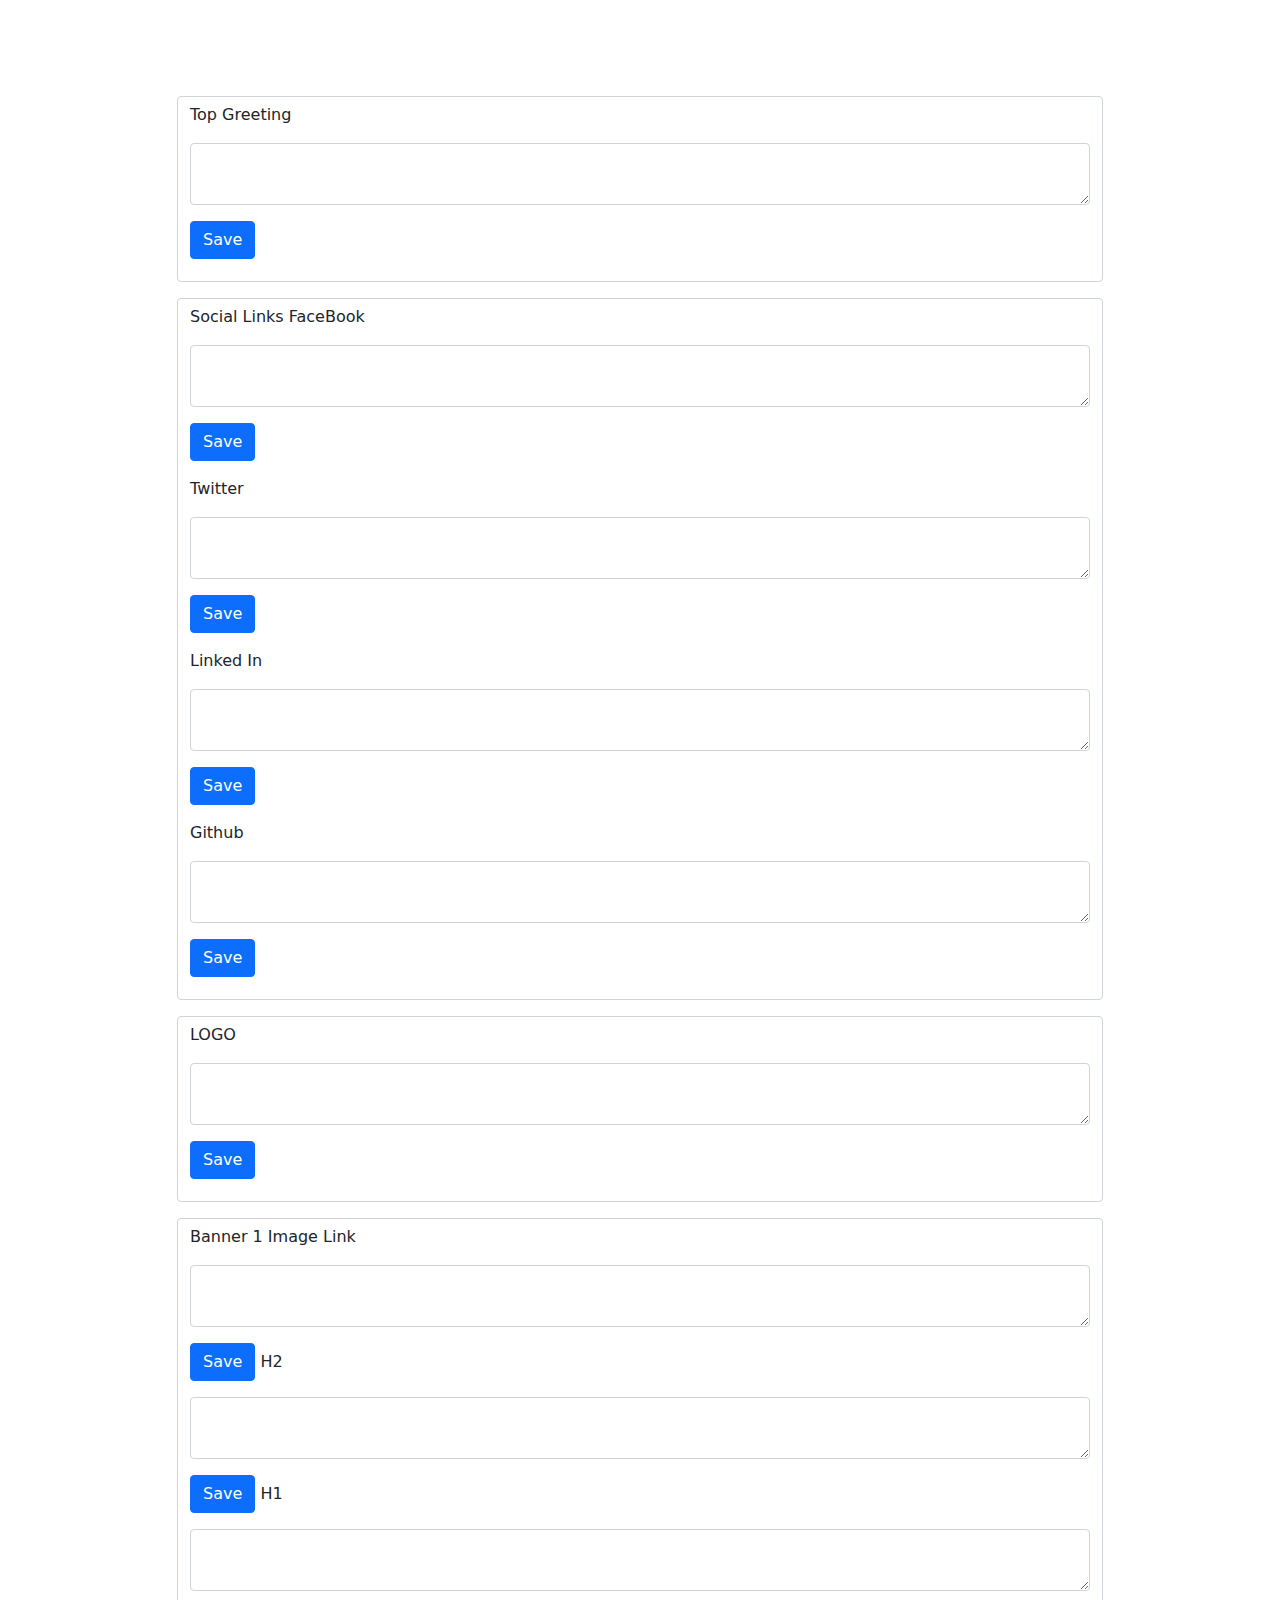
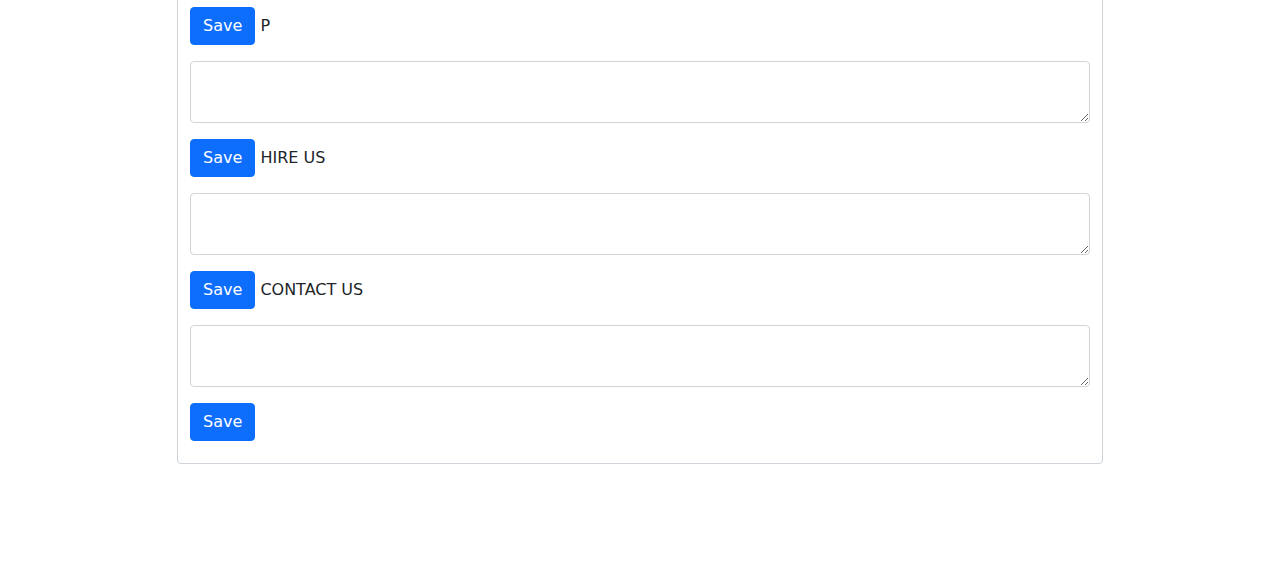
<file: form.html>
<!DOCTYPE html>
<html lang="en">

<head>
    <meta charset="UTF-8">
    <meta name="viewport" content="width=device-width, initial-scale=1.0">
    <title>Beatles</title>
    <!-- CSS -->
    <link rel="stylesheet" href="style/bootstrap.css">
    <link rel="stylesheet" href="style/setup.css">
    <link rel="stylesheet" href="style/style.css">
    <link rel="stylesheet" href="style/responsive.css">
</head>

<body>

    <section>
        <div class="container">
            <div class="row justify-content-lg-center">
                <div class="col-lg-10">
                    <form action="" class="py-5 my-5">
                        <div id="control_form">
                            <div class="form-control mb-3">
                                <label for="" class="mb-3">Top Greeting</label>
                                <textarea type="text" id="siteData-top_gretting-content" class="form-control"></textarea>
                                <button type="button" class="btn btn-primary animate__backInLeft save_btn my-3 siteData_content_save_top_greeting">Save</button>
                            </div>
                        </div>
                        <div id="control_form">
                            <div class="form-control mb-3">
                                <label for="" class="mb-3">Social Links</label>

                                <label for="" class="mb-3">FaceBook</label>
                                <textarea id="siteData_header_social_links_facebook" type="text" class="form-control"></textarea>
                                <button type="button" class="btn btn-primary animate__backInLeft save_btn my-3 siteData_content_save_fb">Save</button>
                                <br>

                                <label for="" class="mb-3">Twitter</label>
                                <textarea type="text" id="siteData_content_save_twitter" class="form-control"></textarea>
                                <button type="button" class="btn btn-primary animate__backInLeft save_btn my-3 siteData_content_save_twitter">Save</button>
                                <br>

                                <label for="" class="mb-3">Linked In</label>
                                <textarea type="text" id="siteData_content_save_linkedin" class="form-control"></textarea>
                                <button type="button" class="btn btn-primary animate__backInLeft save_btn my-3 siteData_content_save_linkedin">Save</button>
                                <br>

                                <label for="" class="mb-3">Github</label>
                                <textarea type="text" id="siteData_content_save_github" class="form-control"></textarea>
                                <button type="button" class="btn btn-primary animate__backInLeft save_btn my-3 siteData_content_save_github">Save</button>
                                
                            </div>
                        </div>

                        <div id="control_form">
                            <div class="form-control mb-3">
                                <label for="" class="mb-3">LOGO</label>
                                <textarea type="text" id="siteData_content_save_header_logo" class="form-control"></textarea>
                                <button type="button" class="btn btn-primary animate__backInLeft save_btn my-3 siteData_content_save_header_logo">Save</button>
                            </div>
                        </div>

                        <div id="control_form">
                            <div class="form-control mb-3">
                                <label for="" class="mb-3">Banner 1</label>

                                <label for="">Image Link</label>
                                <textarea type="text" id="siteData_content_save_banner1_image" class="form-control"></textarea>
                                <button type="button" class="btn btn-primary animate__backInLeft save_btn my-3 siteData_content_save_banner1_image">Save</button>
                            
                                <label for="">H2</label>
                                <textarea type="text" id="siteData_content_save_banner1_h2" class="form-control"></textarea>
                                <button type="button" class="btn btn-primary animate__backInLeft save_btn my-3 siteData_content_save_banner1_h2">Save</button>
                            
                                <label for="">H1</label>
                                <textarea type="text" id="siteData_content_save_banner1_h1" class="form-control"></textarea>
                                <button type="button" class="btn btn-primary animate__backInLeft save_btn my-3 siteData_content_save_banner1_h1">Save</button>
                            
                                <label for="">P</label>
                                <textarea type="text" id="siteData_content_save_banner1_p" class="form-control"></textarea>
                                <button type="button" class="btn btn-primary animate__backInLeft save_btn my-3 siteData_content_save_banner1_p">Save</button>
                            
                                <label for="">HIRE US</label>
                                <textarea type="text" id="siteData_content_save_banner1_hire_us" class="form-control"></textarea>
                                <button type="button" class="btn btn-primary animate__backInLeft save_btn my-3 siteData_content_save_banner1_hire_us">Save</button>
                            
                                <label for="">CONTACT US</label>
                                <textarea type="text" id="siteData_content_save_banner1_contact_us" class="form-control"></textarea>
                                <button type="button" class="btn btn-primary animate__backInLeft save_btn my-3 siteData_content_save_banner1_contact_us">Save</button>
                            
                            </div>
                        </div>
                    </form>
                </div>
            </div>
        </div>
    </section>


    <script src="https://code.jquery.com/jquery-3.5.1.min.js"></script>
    <script src="js/bootstrap.js"></script>

    <script src="js/siteData.js"></script>
    <script src="js/setTable.js"></script>
</body>

</html>
</file>
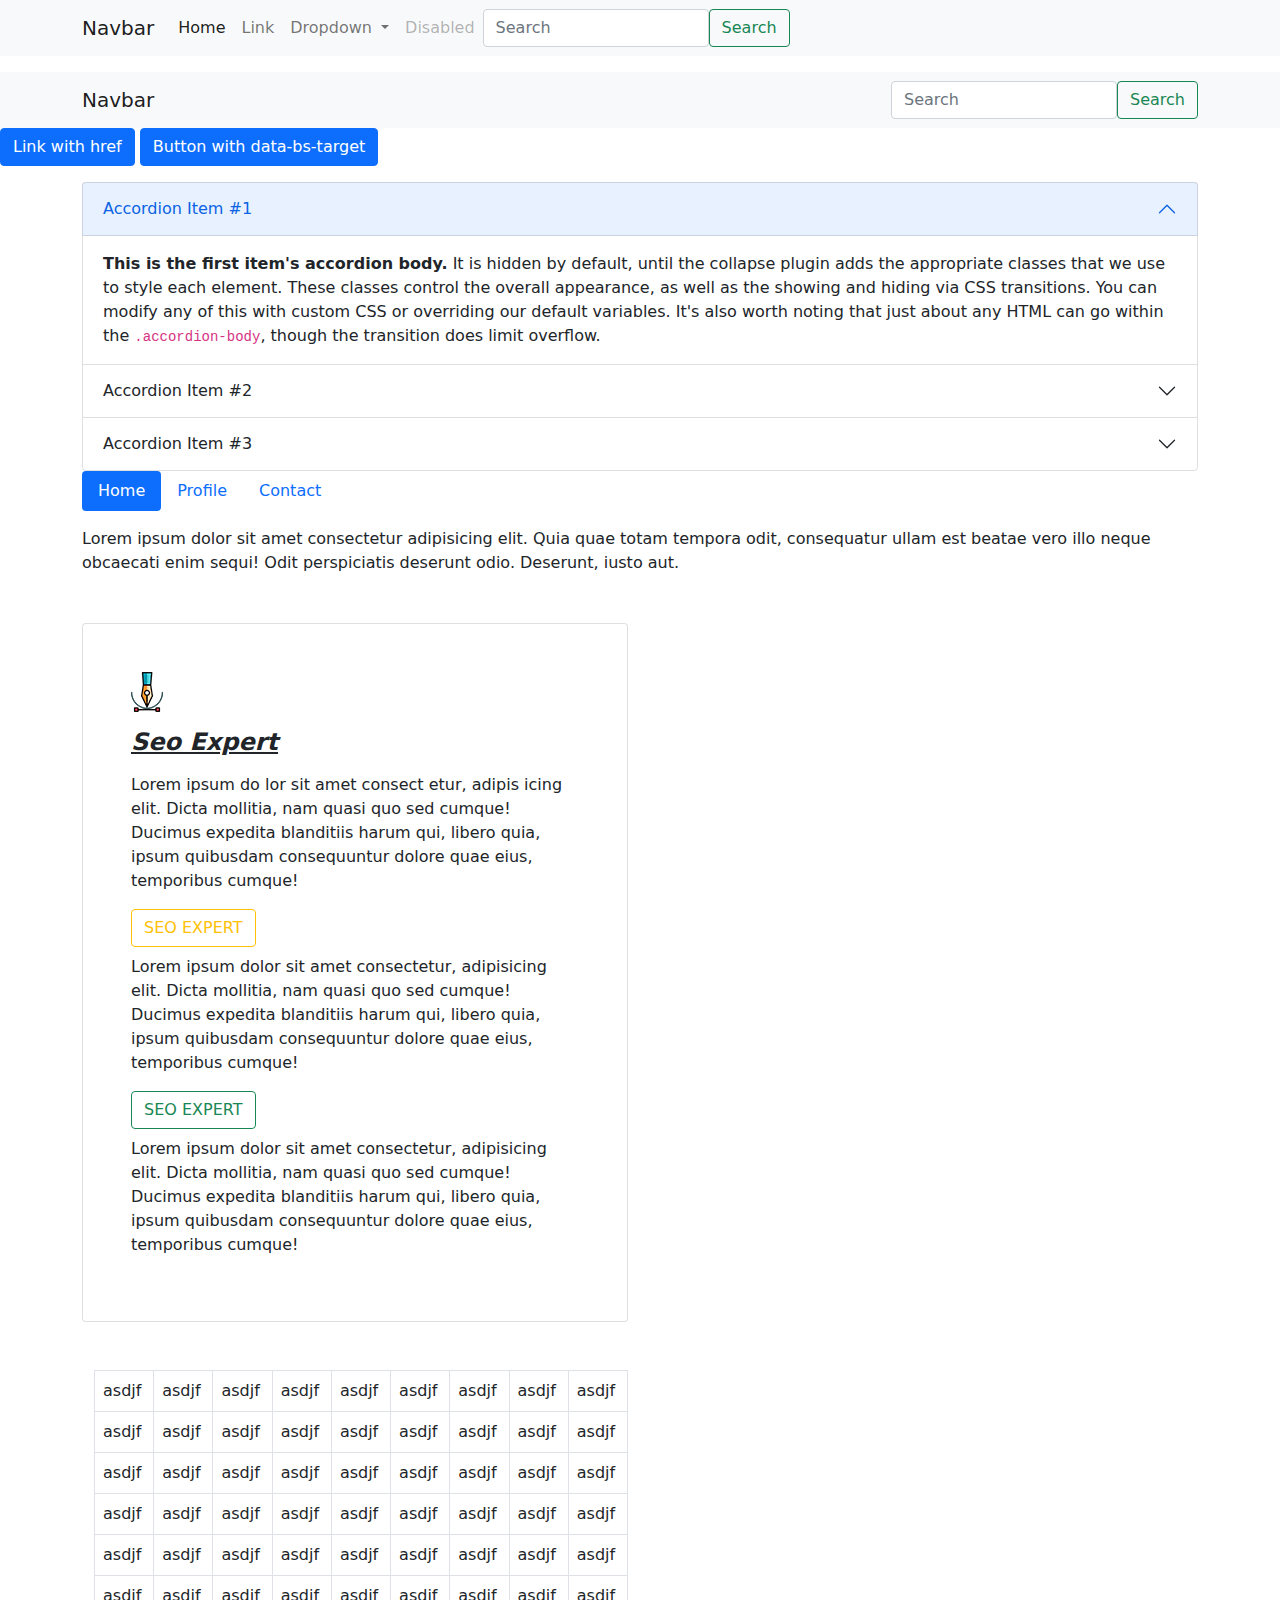
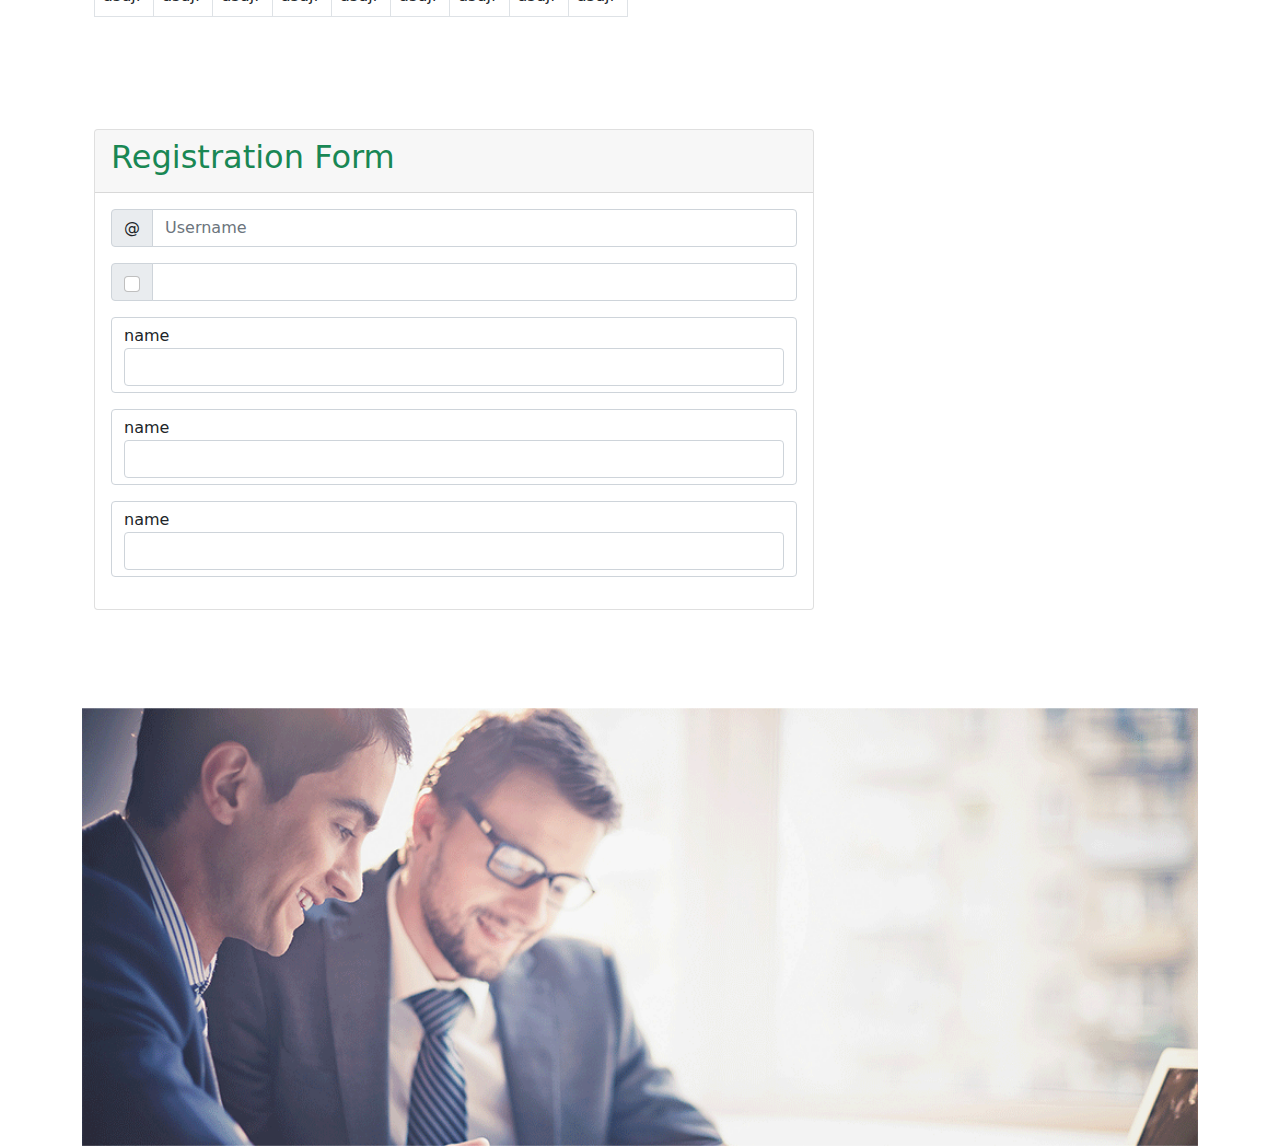
<file: less.html>
<!DOCTYPE html>
<html lang="en">

<head>
    <meta charset="UTF-8">
    <meta name="viewport" content="width=device-width, initial-scale=1.0">
    <title>less</title>
    <link rel="stylesheet" href="style/bootstrap.css">
    <!-- <link rel="stylesheet" href="style/less_style.css"/> -->

    <!-- <link rel="stylesheet" href="style/test2.css"> -->
    <!-- <link rel="stylesheet" href="less/test.css">
    <link rel="stylesheet" href="less/banner.css"> -->
</head>

<body>

    <nav class="navbar navbar-expand-lg navbar-light bg-light">
        <div class="container">
            <a class="navbar-brand" href="#">Navbar</a>
            <button class="navbar-toggler" type="button" data-bs-toggle="collapse"
                data-bs-target="#navbarSupportedContent" aria-controls="navbarSupportedContent" aria-expanded="false"
                aria-label="Toggle navigation">
                <span class="navbar-toggler-icon"></span>
            </button>
            <div class="collapse navbar-collapse" id="navbarSupportedContent">
                <ul class="navbar-nav me-auto mb-2 mb-lg-0">
                    <li class="nav-item">
                        <a class="nav-link active" aria-current="page" href="#">Home</a>
                    </li>
                    <li class="nav-item">
                        <a class="nav-link" href="#">Link</a>
                    </li>
                    <li class="nav-item dropdown">
                        <a class="nav-link dropdown-toggle" href="#" id="navbarDropdown" role="button"
                            data-bs-toggle="dropdown" aria-expanded="false">
                            Dropdown
                        </a>
                        <ul class="dropdown-menu" aria-labelledby="navbarDropdown">
                            <li><a class="dropdown-item" href="#">Action</a></li>
                            <li><a class="dropdown-item" href="#">Another action</a></li>
                            <li>
                                <hr class="dropdown-divider">
                            </li>
                            <li><a class="dropdown-item" href="#">Something else here</a></li>
                        </ul>
                    </li>
                    <li class="nav-item">
                        <a class="nav-link disabled" href="#" tabindex="-1" aria-disabled="true">Disabled</a>
                    </li>
                </ul>
                <form class="d-flex">
                    <input class="form-control me-2" type="search" placeholder="Search" aria-label="Search">
                    <button class="btn btn-outline-success" type="submit">Search</button>
                </form>
            </div>
        </div>
    </nav>

    <nav class="navbar navbar-light bg-light mt-3">
        <div class="container">
            <a class="navbar-brand">Navbar</a>
            <form class="d-flex">
                <input class="form-control me-2" type="search" placeholder="Search" aria-label="Search">
                <button class="btn btn-outline-success" type="submit">Search</button>
            </form>
        </div>
    </nav>

    <p>
        <a class="btn btn-primary" data-bs-toggle="collapse" href="#collapseExample" role="button" aria-expanded="false"
            aria-controls="collapseExample">
            Link with href
        </a>
        <button class="btn btn-primary" type="button" data-bs-toggle="collapse" data-bs-target="#collapseExample"
            aria-expanded="false" aria-controls="collapseExample">
            Button with data-bs-target
        </button>
    </p>
    <div class="collapse" id="collapseExample">
        <div class="card card-body">
            Anim pariatur cliche reprehenderit, enim eiusmod high life accusamus terry richardson ad squid. Nihil anim
            keffiyeh helvetica, craft beer labore wes anderson cred nesciunt sapiente ea proident.
        </div>
    </div>

    <section>
        <div class="container">
            <div class="accordion" id="accordionExample">
                <div class="accordion-item">
                    <h2 class="accordion-header" id="headingOne">
                        <button class="accordion-button" type="button" data-bs-toggle="collapse"
                            data-bs-target="#collapseOne" aria-expanded="true" aria-controls="collapseOne">
                            Accordion Item #1
                        </button>
                    </h2>
                    <div id="collapseOne" class="accordion-collapse collapse show" aria-labelledby="headingOne"
                        data-bs-parent="#accordionExample">
                        <div class="accordion-body">
                            <strong>This is the first item's accordion body.</strong> It is hidden by default, until the
                            collapse plugin adds the appropriate classes that we use to style each element. These
                            classes control the overall appearance, as well as the showing and hiding via CSS
                            transitions. You can modify any of this with custom CSS or overriding our default variables.
                            It's also worth noting that just about any HTML can go within the
                            <code>.accordion-body</code>, though the transition does limit overflow.
                        </div>
                    </div>
                </div>
                <div class="accordion-item">
                    <h2 class="accordion-header" id="headingTwo">
                        <button class="accordion-button collapsed" type="button" data-bs-toggle="collapse"
                            data-bs-target="#collapseTwo" aria-expanded="false" aria-controls="collapseTwo">
                            Accordion Item #2
                        </button>
                    </h2>
                    <div id="collapseTwo" class="accordion-collapse collapse" aria-labelledby="headingTwo"
                        data-bs-parent="#accordionExample">
                        <div class="accordion-body">
                            <strong>This is the second item's accordion body.</strong> It is hidden by default, until
                            the collapse plugin adds the appropriate classes that we use to style each element. These
                            classes control the overall appearance, as well as the showing and hiding via CSS
                            transitions. You can modify any of this with custom CSS or overriding our default variables.
                            It's also worth noting that just about any HTML can go within the
                            <code>.accordion-body</code>, though the transition does limit overflow.
                        </div>
                    </div>
                </div>
                <div class="accordion-item">
                    <h2 class="accordion-header" id="headingThree">
                        <button class="accordion-button collapsed" type="button" data-bs-toggle="collapse"
                            data-bs-target="#collapseThree" aria-expanded="false" aria-controls="collapseThree">
                            Accordion Item #3
                        </button>
                    </h2>
                    <div id="collapseThree" class="accordion-collapse collapse" aria-labelledby="headingThree"
                        data-bs-parent="#accordionExample">
                        <div class="accordion-body">
                            <strong>This is the third item's accordion body.</strong> It is hidden by default, until the
                            collapse plugin adds the appropriate classes that we use to style each element. These
                            classes control the overall appearance, as well as the showing and hiding via CSS
                            transitions. You can modify any of this with custom CSS or overriding our default variables.
                            It's also worth noting that just about any HTML can go within the
                            <code>.accordion-body</code>, though the transition does limit overflow.
                        </div>
                    </div>
                </div>
            </div>
        </div>
    </section>

    <section>
        <div class="container">
            <ul class="nav nav-pills mb-3" id="pills-tab" role="tablist">
                <li class="nav-item" role="presentation">
                    <a class="nav-link active" id="pills-home-tab" data-bs-toggle="pill" href="#pills-home" role="tab"
                        aria-controls="pills-home" aria-selected="true">Home</a>
                </li>
                <li class="nav-item" role="presentation">
                    <a class="nav-link" id="pills-profile-tab" data-bs-toggle="pill" href="#pills-profile" role="tab"
                        aria-controls="pills-profile" aria-selected="false">Profile</a>
                </li>
                <li class="nav-item" role="presentation">
                    <a class="nav-link" id="pills-contact-tab" data-bs-toggle="pill" href="#pills-contact" role="tab"
                        aria-controls="pills-contact" aria-selected="false">Contact</a>
                </li>
            </ul>
            <div class="tab-content" id="pills-tabContent">
                <div class="tab-pane fade show active" id="pills-home" role="tabpanel" aria-labelledby="pills-home-tab">
                    
                    Lorem ipsum dolor sit amet consectetur adipisicing elit. Quia quae totam tempora odit, consequatur ullam est beatae vero illo neque obcaecati enim sequi! Odit perspiciatis deserunt odio. Deserunt, iusto aut.
                </div>
                <div class="tab-pane fade" id="pills-profile" role="tabpanel" aria-labelledby="pills-profile-tab">
                    <div class="card-body py-5 px-5">
                        <div class="service_body">
                            <div class="icon_body">
                                <div class="icon">
                                    <img src="images/graphics.png" alt="">
                                </div>
                            </div>
                            <div class="sevice_details">
                                <h4 class="text-capitalize text-decoration-underline fst-italic fw-bold my-3">seo
                                    expert</h4>
                                <p class="text-justify w-100">
                                    Lorem ipsum do lor sit amet consect etur, adipis icing elit. Dicta mollitia, nam
                                    quasi quo sed
                                    cumque!
                                    Ducimus expedita blanditiis harum qui, libero quia, ipsum quibusdam consequuntur
                                    dolore quae
                                    eius,
                                    temporibus cumque!
                                </p>

                                <h3 class="btn btn-outline-warning">SEO EXPERT</h3>
                                <p>
                                    Lorem ipsum dolor sit amet consectetur, adipisicing elit. Dicta mollitia, nam
                                    quasi quo sed
                                    cumque!
                                    Ducimus expedita blanditiis harum qui, libero quia, ipsum quibusdam consequuntur
                                    dolore quae
                                    eius,
                                    temporibus cumque!
                                </p>

                                <h2 class="btn btn-outline-success">SEO EXPERT</h2>
                                <p>
                                    Lorem ipsum dolor sit amet consectetur, adipisicing elit. Dicta mollitia, nam
                                    quasi quo sed
                                    cumque!
                                    Ducimus expedita blanditiis harum qui, libero quia, ipsum quibusdam consequuntur
                                    dolore quae
                                    eius,
                                    temporibus cumque!
                                </p>
                            </div>
                        </div>
                    </div>
                </div>
                <div class="tab-pane fade" id="pills-contact" role="tabpanel" aria-labelledby="pills-contact-tab">...
                </div>
            </div>
        </div>
    </section>

    <section>
        <div class="container">
            <div class="row">
                <div class="col-6">
                    <div class="card my-5">
                        <div class="card-body py-5 px-5">
                            <div class="service_body">
                                <div class="icon_body">
                                    <div class="icon">
                                        <img src="images/graphics.png" alt="">
                                    </div>
                                </div>
                                <div class="sevice_details">
                                    <h4 class="text-capitalize text-decoration-underline fst-italic fw-bold my-3">seo
                                        expert</h4>
                                    <p class="text-justify w-100">
                                        Lorem ipsum do lor sit amet consect etur, adipis icing elit. Dicta mollitia, nam
                                        quasi quo sed
                                        cumque!
                                        Ducimus expedita blanditiis harum qui, libero quia, ipsum quibusdam consequuntur
                                        dolore quae
                                        eius,
                                        temporibus cumque!
                                    </p>

                                    <h3 class="btn btn-outline-warning">SEO EXPERT</h3>
                                    <p>
                                        Lorem ipsum dolor sit amet consectetur, adipisicing elit. Dicta mollitia, nam
                                        quasi quo sed
                                        cumque!
                                        Ducimus expedita blanditiis harum qui, libero quia, ipsum quibusdam consequuntur
                                        dolore quae
                                        eius,
                                        temporibus cumque!
                                    </p>

                                    <h2 class="btn btn-outline-success">SEO EXPERT</h2>
                                    <p>
                                        Lorem ipsum dolor sit amet consectetur, adipisicing elit. Dicta mollitia, nam
                                        quasi quo sed
                                        cumque!
                                        Ducimus expedita blanditiis harum qui, libero quia, ipsum quibusdam consequuntur
                                        dolore quae
                                        eius,
                                        temporibus cumque!
                                    </p>
                                </div>
                            </div>
                        </div>
                    </div>
                </div>
            </div>

            <section>
                <div class="container">
                    <div class="row">
                        <div class="col-6">
                            <div class="table-responsive">
                                <table class="table table-responsive table-bordered ">
                                    <tr>
                                        <td>asdjf</td>
                                        <td>asdjf</td>
                                        <td>asdjf</td>
                                        <td>asdjf</td>
                                        <td>asdjf</td>
                                        <td>asdjf</td>
                                        <td>asdjf</td>
                                        <td>asdjf</td>
                                        <td>asdjf</td>
                                    </tr>
                                    <tr>
                                        <td>asdjf</td>
                                        <td>asdjf</td>
                                        <td>asdjf</td>
                                        <td>asdjf</td>
                                        <td>asdjf</td>
                                        <td>asdjf</td>
                                        <td>asdjf</td>
                                        <td>asdjf</td>
                                        <td>asdjf</td>
                                    </tr>
                                    <tr>
                                        <td>asdjf</td>
                                        <td>asdjf</td>
                                        <td>asdjf</td>
                                        <td>asdjf</td>
                                        <td>asdjf</td>
                                        <td>asdjf</td>
                                        <td>asdjf</td>
                                        <td>asdjf</td>
                                        <td>asdjf</td>
                                    </tr>
                                    <tr>
                                        <td>asdjf</td>
                                        <td>asdjf</td>
                                        <td>asdjf</td>
                                        <td>asdjf</td>
                                        <td>asdjf</td>
                                        <td>asdjf</td>
                                        <td>asdjf</td>
                                        <td>asdjf</td>
                                        <td>asdjf</td>
                                    </tr>
                                    <tr>
                                        <td>asdjf</td>
                                        <td>asdjf</td>
                                        <td>asdjf</td>
                                        <td>asdjf</td>
                                        <td>asdjf</td>
                                        <td>asdjf</td>
                                        <td>asdjf</td>
                                        <td>asdjf</td>
                                        <td>asdjf</td>
                                    </tr>
                                    <tr>
                                        <td>asdjf</td>
                                        <td>asdjf</td>
                                        <td>asdjf</td>
                                        <td>asdjf</td>
                                        <td>asdjf</td>
                                        <td>asdjf</td>
                                        <td>asdjf</td>
                                        <td>asdjf</td>
                                        <td>asdjf</td>
                                    </tr>
                                </table>
                            </div>
                        </div>
                    </div>
                </div>
            </section>

            <section class="my-5 py-5">
                <div class="container">
                    <div class="row">
                        <div class="col-8">
                            <div class="card">
                                <div class="card-header">
                                    <h2 class="text-capitalize text-success">registration form</h2>
                                </div>
                                <div class="card-body">
                                    <form action="">
                                        <div class="input-group mb-3">
                                            <span class="input-group-text" id="basic-addon1">@</span>
                                            <input type="text" class="form-control" placeholder="Username"
                                                aria-label="Username" aria-describedby="basic-addon1">
                                        </div>

                                        <div class="input-group mb-3">
                                            <div class="input-group-text">
                                                <input class="form-check-input" type="checkbox" value=""
                                                    aria-label="Checkbox for following text input">
                                            </div>
                                            <input type="text" class="form-control"
                                                aria-label="Text input with checkbox">
                                        </div>

                                        <div class="form-control mb-3">
                                            <label for="">name</label>
                                            <input type="text" class="form-control">
                                        </div>

                                        <div class="form-control mb-3">
                                            <label for="">name</label>
                                            <input type="text" class="form-control">
                                        </div>
                                        <div class="form-control mb-3">
                                            <label for="">name</label>
                                            <input type="text" class="form-control">
                                        </div>

                                    </form>
                                </div>
                            </div>

                        </div>
                    </div>
                </div>
            </section>


            <section class="banner">
                <img class="w-100" src="images/banner.jpg" alt="">
            </section>
        </div>
    </section>


    <script src="https://cdn.jsdelivr.net/npm/@popperjs/core@2.5.4/dist/umd/popper.min.js"
        integrity="sha384-q2kxQ16AaE6UbzuKqyBE9/u/KzioAlnx2maXQHiDX9d4/zp8Ok3f+M7DPm+Ib6IU" crossorigin="anonymous">
    </script>
    <script src="https://cdn.jsdelivr.net/npm/bootstrap@5.0.0-beta1/dist/js/bootstrap.min.js"
        integrity="sha384-pQQkAEnwaBkjpqZ8RU1fF1AKtTcHJwFl3pblpTlHXybJjHpMYo79HY3hIi4NKxyj" crossorigin="anonymous">
    </script>
</body>

</html>
</file>
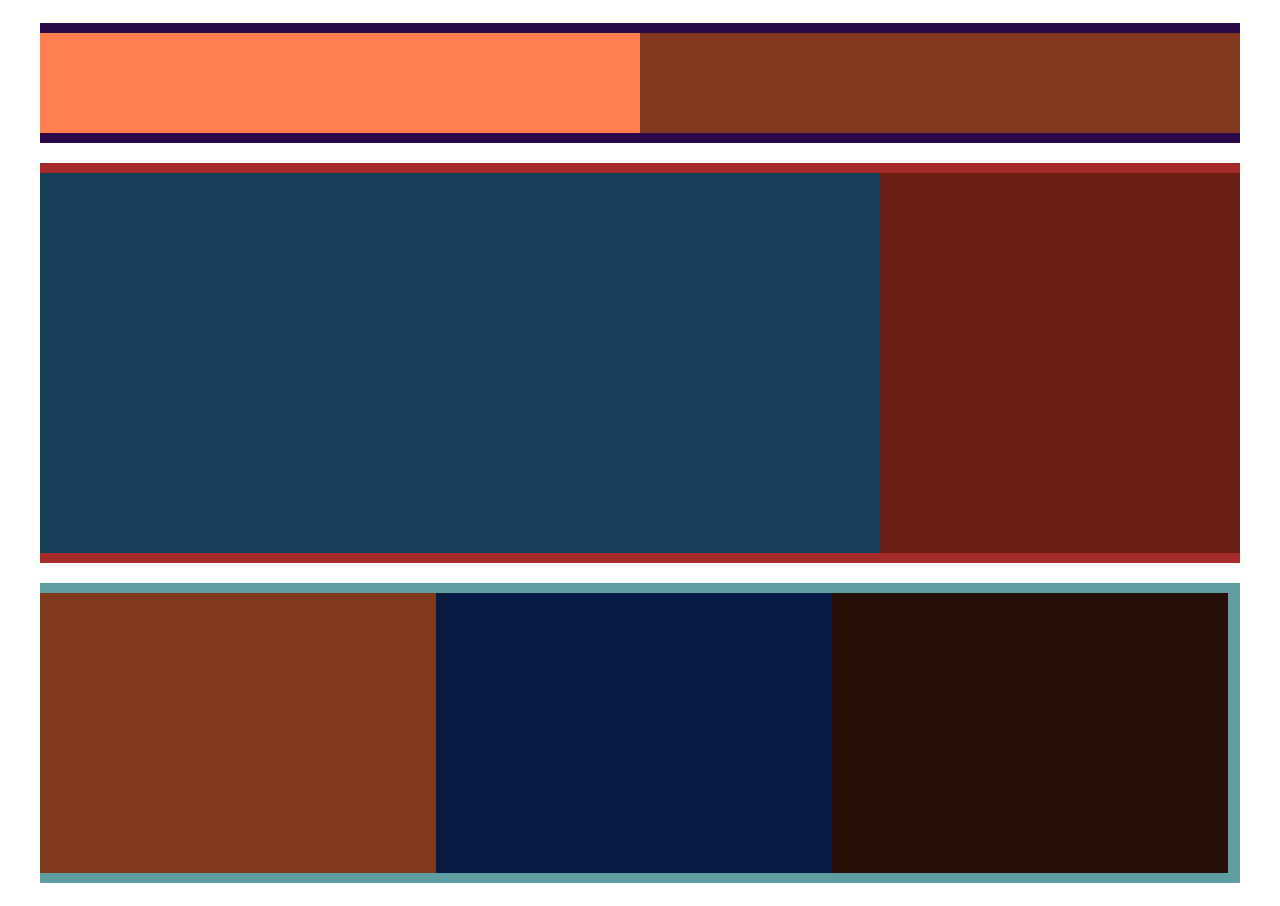
<file: responsive-check.html>
<!DOCTYPE html>
<html lang="en">
<head>
    <meta charset="UTF-8">
    <meta name="viewport" content="width=device-width, initial-scale=1.0">
    <title>responsive</title>
    <link rel="stylesheet" href="style/responsive-check.css">
</head>
<body>
    <div class="main">
        <div class="top">
            <div class="left"></div>
            <div class="right"></div>
        </div>
        <div class="middle">
            <div class="left"></div>
            <div class="right"></div>
        </div>
        <div class="bottom">
            <div class="left"></div>
            <div class="mid"></div>
            <div class="right"></div>
        </div>
    </div>
</body>
</html>
</file>
<file: style/setup.css>
*,
::before,
::after {
  margin: 0;
  padding: 0;
  outline: 0;
  box-sizing: border-box;
}


@font-face {
  font-family: 'oswald';
  src: url('../fonts/Oswald/Oswald-VariableFont_wght.ttf');
}

@font-face {
  font-family: 'open-sans';
  src: url('../fonts/Open_Sans/OpenSans-Regular.ttf');
}

p {
  font-family: 'open-sans';
}

a {
  font-family: 'oswald';
  font-weight: 500;
}

h1,
h2,
h3,
h4,
h5,
h6 {
  padding: 0;
  margin: 0;
  font-family: 'oswald';
  font-weight: 700;
}

article,
aside,
figure,
section,
div,
main,
nav,
footer,
header {
  display: block;
}

ul,
ol {
  margin: 0;
  padding: 0;
}

li {
  list-style-type: none;
}


a {
  text-decoration: none;
  display: inline-block;
  transition: all linear .3s;
  -webkit-transition: all linear .3s;
  -moz-transition: all linear .3s;
  -ms-transition: all linear .3s;
  -o-transition: all linear .3s;
}

a:hover {
  text-decoration: none;
}

.hamburger{
  display: none;
}

body{
  overflow-x: hidden;
}

.owl-carousel .owl-item img{
  width: unset!important;
}

#banner .slick-dots{
  bottom: 4px;
}
#banner .slick-next{
  right: 20px;
}
#banner .slick-prev{
  left: 20px;
  z-index: 99;
}

#banner .slick-dots li button:before{
  background-color: red;
}
</file>
<file: style/style.css>
/* header part start */

.header {
  background-color: #0872b9;
}

.header .header-left-content {
  padding: 10px 0px;
}

.header .header-left-content p {
  color: white;
}

.header .header-right-content {
  padding: 10px 0px;
}

.header .header-right-content ul {
  display: flex;
  justify-content: flex-end;
}

/* .header .header-right-content ul li{} */
.header .header-right-content ul li a {
  font-size: 14px;
  color: white;
  margin-left: 20px;

}

.header .header-right-content ul li a:hover {
  color: #335533;
}

/* .header .header-right-content ul li a i{} */

/* header part end */

/* nav part start */

/* .nav{} */
.nav .logo {
  padding: 20px 0px;
}

.nav .logo img {
  height: 40px;
}

.nav .nav-links {
  padding: 20px 0px;
}

.nav .nav-links ul {
  display: flex;
  justify-content: flex-end;
}

/* .nav .nav-links ul li{} */
.nav .nav-links ul li a {
  padding: 10px 8px;
  text-transform: uppercase;
  color: #353535;
}

.nav .nav-links ul li a:hover {
  color: #0872b9;
}

/* nav part end */

/* banner part start */
#banner {
  background-image: url('../images/banner.jpg');
  background-size: cover;
  background-repeat: no-repeat;
}

#banner .overlay {
  background-color: rgba(0, 0, 0, .4);
}

#banner .banner-content {
  text-align: right;
  padding: 90px 0px;
}

#banner .banner-content h2 {
  font-size: 30px;
  line-height: 30px;
  color: white;
  font-weight: 400;
  text-transform: uppercase;
  margin-bottom: 15px;
}

#banner .banner-content h1 {
  color: white;
  font-weight: 700;
  font-size: 40px;
  line-height: 40px;
  text-transform: uppercase;
  margin-bottom: 30px;
}

#banner .banner-content p {
  font-size: 13px;
  color: white;
  margin-bottom: 30px;
}

#banner .banner-content ul {
  display: flex;
  justify-content: flex-end;
}

/* #banner .banner-content ul li{} */
#banner .banner-content ul li a {
  padding: 10px 15px;
  border: 1px solid white;
  color: white;
  margin-left: 25px;
}

#banner .banner-content ul li a:hover {
  background-color: #0872b9;
}

/* banner part end */

/* common heading */
.common-heading {
  text-align: center;
}

.common-heading h2 {
  text-transform: uppercase;
  font-size: 24px;
  line-height: 24px;
  color: #353535;
  position: relative;
  display: inline-block;
  /* border: 1px solid gray; */
}

.common-heading h2::before {
  position: absolute;
  content: '';
  height: 4px;
  width: 60%;
  /* background-color: blue; */
  background-image: url('../images/under-line.png');
  background-size: contain;
  bottom: -5px;
  left: 0;
}


/* about us start */
.about_us {
  padding: 60px 0px;
}

.about_us .about_image {
  margin-top: 40px;
}

.about_us .about_image img {
  width: 100%;
}

.about_us .about_me {
  margin-top: 85px;
}

.about_us .about_me p {
  font-size: 14px;
  line-height: 24px;
  text-align: left;
  margin-bottom: 30px;
}

/* about us end */

/* service part start */
.service {
  padding: 60px 0px;
}

.service .service_body {
  background: #f1f1f1;
  text-align: center;
  position: relative;
  padding-top: 40px;
  padding-left: 20px;
  padding-right: 20px;
  padding-bottom: 20px;
  margin-top: 65px;
  transition: all linear .3s;
  -webkit-transition: all linear .3s;
  -moz-transition: all linear .3s;
  -ms-transition: all linear .3s;
  -o-transition: all linear .3s;
}

.service .service_body:hover {
  box-shadow: 0px 0px 10px rgba(0, 0, 0, .4);
}

.service .service_body:hover .service_icon {
  box-shadow: 0px 0px 10px rgba(0, 0, 0, .4);
  background-color: #5bc5f4;
}

.service .service_body .service_icon {
  height: 75px;
  width: 75px;
  background-color: white;
  border-radius: 50%;
  -webkit-border-radius: 50%;
  -moz-border-radius: 50%;
  -ms-border-radius: 50%;
  -o-border-radius: 50%;
  line-height: 75px;
  position: absolute;
  top: -33px;
  left: 50%;
  transform: translateX(-50%);
  -webkit-transform: translateX(-50%);
  -moz-transform: translateX(-50%);
  -ms-transform: translateX(-50%);
  -o-transform: translateX(-50%);
  transition: all linear .3s;
  -webkit-transition: all linear .3s;
  -moz-transition: all linear .3s;
  -ms-transition: all linear .3s;
  -o-transition: all linear .3s;

  display: flex;
  align-items: center;
  justify-content: center;
}

.service .service_body .service_icon::before {
  height: 65px;
  width: 65px;
  position: absolute;
  content: '';
  border: 2px solid #f1f1f1;
  border-radius: 50%;
  -webkit-border-radius: 50%;
  -moz-border-radius: 50%;
  -ms-border-radius: 50%;
  -o-border-radius: 50%;
  left: 50%;
  top: 50%;
  transform: translate(-50%, -50%);
  -webkit-transform: translate(-50%, -50%);
  -moz-transform: translate(-50%, -50%);
  -ms-transform: translate(-50%, -50%);
  -o-transform: translate(-50%, -50%);
}

.service .service_body .service_icon img {
  height: 40px;
}

.service .service_body h3 {
  text-transform: uppercase;
  font-size: 16px;
  line-height: 16px;
  color: #353535;
  padding-top: 15px;
  padding-bottom: 10px;
}

.service .service_body p {
  font-size: 13px;
  line-height: 24px;
}

/* service part end */

/* gallery part start  */
.gallery {
  padding: 60px 0px;
}

.gallery .gallery_body {
  margin-bottom: 20px;
  position: relative;
  margin-top: 30px;
  overflow: hidden;
}

.gallery .gallery_body:hover .overlay {
  /* transform: scale(1);
  -webkit-transform: scale(1);
  -moz-transform: scale(1);
  -ms-transform: scale(1);
  -o-transform: scale(1); */
  top: 0;
  opacity: 1;
  visibility: visible;
}

.gallery .gallery_body .overlay {
  position: absolute;
  height: 100%;
  width: 100%;
  background-color: rgba(0, 0, 0, .6);
  top: 100%;
  left: 0;
  opacity: 0;
  visibility: hidden;
  /* transform: scale(0); */
  /* -webkit-transform: scale(0);
  -moz-transform: scale(0);
  -ms-transform: scale(0);
  -o-transform: scale(0); */
  transition: all linear .3s;
  -webkit-transition: all linear .3s;
  -moz-transition: all linear .3s;
  -ms-transition: all linear .3s;
  -o-transition: all linear .3s;
}

.gallery .gallery_body .overlay a {
  display: inline-block;
  height: 40px;
  width: 40px;
  background-color: #5bc5f4;
  border-radius: 50%;
  -webkit-border-radius: 50%;
  -moz-border-radius: 50%;
  -ms-border-radius: 50%;
  -o-border-radius: 50%;
  text-align: center;
  line-height: 40px;
  position: absolute;
  top: 50%;
  left: 50%;
  transform: translate(-50%, -50%);
  -webkit-transform: translate(-50%, -50%);
  -moz-transform: translate(-50%, -50%);
  -ms-transform: translate(-50%, -50%);
  -o-transform: translate(-50%, -50%);
}

.gallery .gallery_body .overlay a i {
  color: white;
  font-size: 20px;
}

.gallery .gallery_body img {
  width: 100%;
}

/* gallery part end  */

/* team part start */
.team {
  padding: 60px 0px;
}

.team .team_body {
  text-align: center;
  margin-top: 30px;
}

.team .team_body .image {
  position: relative;
  overflow: hidden;
  transition: all linear .3s;
  -webkit-transition: all linear .3s;
  -moz-transition: all linear .3s;
  -ms-transition: all linear .3s;
  -o-transition: all linear .3s;
}

.team .team_body:hover .image {
  box-shadow: 1px 1px 10px rgba(0, 0, 0, .4);
}

.team .team_body .image:hover ul {
  right: 0;
}

.team .team_body .image ul {
  position: absolute;
  right: -30%;
  top: 0;
  width: 30%;
  background-color: rgba(0, 0, 0, .6);
  height: 98%;
  display: flex;
  flex-flow: column;
  justify-content: space-evenly;
  transition: all linear .3s;
  -webkit-transition: all linear .3s;
  -moz-transition: all linear .3s;
  -ms-transition: all linear .3s;
  -o-transition: all linear .3s;
}

/* .team .team_body .image ul li {} */

.team .team_body .image ul li a {
  display: inline-block;
  color: white;
  height: 40px;
  width: 40px;
  border: 1px solid white;
  border-radius: 50%;
  -webkit-border-radius: 50%;
  -moz-border-radius: 50%;
  -ms-border-radius: 50%;
  -o-border-radius: 50%;
  line-height: 40px;
}

.team .team_body .image ul li a:hover {
  color: #5bc5f4;
}

/* .team .team_body .image ul li a i{} */
.team .team_body .image img {
  width: 100%;
}

.team .team_body h3 {
  font-size: 16px;
  line-height: 16px;
  margin-top: 10px;
  transition: all linear .3s;
  -webkit-transition: all linear .3s;
  -moz-transition: all linear .3s;
  -ms-transition: all linear .3s;
  -o-transition: all linear .3s;
}

.team .team_body:hover h3 {
  color: #5bc5f4;
}

.team .team_body h4 {
  font-size: 14px;
  line-height: 14px;
  font-weight: 400;
  margin-top: 10px;
}

/* team part end */

.testimonial {
  padding: 60px 0px;
}

.testimonial .testimonial_outer {
  margin-top: 30px;
}

.testimonial .testimonial_outer .image {
  text-align: center;
}

.testimonial .testimonial_outer .image img {
  /* border: 1px solid red; */
  border-radius: 50%;
  -webkit-border-radius: 50%;
  -moz-border-radius: 50%;
  -ms-border-radius: 50%;
  -o-border-radius: 50%;
  background-color: #f5f5f5;
}

.testimonial .testimonial_outer .testimonial_body {
  text-align: center;
  background-color: #f5f5f5;
  padding: 20px;
  position: relative;
  margin-top: 40px;
}

.testimonial .testimonial_outer .testimonial_body::before {
  position: absolute;
  content: '';
  left: 50%;
  top: -5px;
  height: 40px;
  width: 40px;
  background-color: #f5f5f5;
  transform: rotate(45deg) translateX(-50%);
  -webkit-transform: rotate(45deg) translateX(-50%);
  -moz-transform: rotate(45deg) translateX(-50%);
  -ms-transform: rotate(45deg) translateX(-50%);
  -o-transform: rotate(45deg) translateX(-50%);
}

.testimonial .testimonial_outer .testimonial_body h3 {
  font-size: 16px;
  font-weight: 600;
  line-height: 16px;
  margin-bottom: 10px;
  position: relative;
  z-index: 99;
}

.testimonial .testimonial_outer .testimonial_body ul {
  display: flex;
  justify-content: center;
  margin-bottom: 10px;
}

/* .testimonial .testimonial_outer .testimonial_body ul li {} */

.testimonial .testimonial_outer .testimonial_body ul li i {
  color: #5bc5f4;
}

.testimonial .testimonial_outer .testimonial_body h4 {
  font-weight: 400;
  font-size: 13px;
  line-height: 13px;
  margin-bottom: 15px;
}

.testimonial .testimonial_outer .testimonial_body p {
  font-weight: 400;
  font-size: 13px;
  line-height: 23px;
}


/* footer part start */
.footer {
  background-color: #353535;
  padding-top: 20px;
}

/* .footer .footer_body {} */

.footer .footer_body .logo {
  height: 40px;
}

.footer .footer_body p {
  font-size: 10px;
  font-weight: 400;
  color: white;
  margin-top: 30px;
}

/* .footer .footer_body.other_cols {} */

.footer .footer_body.other_cols h4 {
  color: white;
  font-size: 16px;
  font-weight: 600;
  margin-bottom: 45px;
}

/* .footer .footer_body.other_cols ul {} */

.footer .footer_body.other_cols ul li {
  display: flex;
  margin-bottom: 20px;
}

/* .footer .footer_body.other_cols ul li .left {} */

.footer .footer_body.other_cols ul li .left i {
  display: inline-block;
  height: 35px;
  width: 35px;
  background-color: #5bc5f4;
  line-height: 35px;
  text-align: center;
  border-radius: 50%;
  color: white;
  -webkit-border-radius: 50%;
  -moz-border-radius: 50%;
  -ms-border-radius: 50%;
  -o-border-radius: 50%;
}

.footer .footer_body.other_cols ul li .left .call_icon {
  transform: rotate(90deg);
  -webkit-transform: rotate(90deg);
  -moz-transform: rotate(90deg);
  -ms-transform: rotate(90deg);
  -o-transform: rotate(90deg);
}

/* .footer .footer_body.other_cols ul li .right {} */

.footer .footer_body.other_cols ul li .right p {
  margin-top: 0;
  font-size: 13px;
  line-height: 17px;
  padding-left: 10px;
}

.footer .footer_body.other_cols .footer_shorcut_links {
  display: flex;
  flex-wrap: wrap;
}

.footer .footer_body.other_cols .footer_shorcut_links li {
  margin-bottom: 10px;
  width: 50%;
}

.footer .footer_body.other_cols .footer_shorcut_links li a {
  font-size: 13px;
  color: white;
  line-height: 23px;
  font-weight: 400;
  font-family: open-sans;
}

.footer .footer_body.other_cols .footer_shorcut_links li a:hover {
  color: #5bc5f4;
}

.footer .footer_body.other_cols.gallery {
  padding: 0;
}

.footer .footer_body.other_cols.gallery img {
  width: 100%;
  margin-bottom: 20px;
  /* object-fit: cover; */
}

/* bottom footer */

.bottom_footer p {
  background-color: #555555;
  text-align: center;
  color: white;
  padding: 15px 0px;
  font-size: 13px;
}

.bottom_footer p a {
  font-family: open-sans;
  color: #5bc5f4;
}
</file>
<file: style/responsive.css>
@media (max-width: 575.98px) {
    .header .header-left-content p {
        font-size: 11px;
    }

    .header .header-right-content ul li a {
        font-size: 10px;
    }

    #banner .banner-content h1 {
        font-size: 30px;
    }

    .about_us .about_me p {
        text-align: justify;
    }

    .nav .nav-links {
        position: relative;
        /* border: 1px solid red; */
        height: 100%;
        padding: 0;
    }

    .nav .nav-links .hamburger {
        position: absolute;
        right: 20px;
        top: 50%;
        transform: translateY(-50%);
        -webkit-transform: translateY(-50%);
        -moz-transform: translateY(-50%);
        -ms-transform: translateY(-50%);
        -o-transform: translateY(-50%);
        color: black;
        z-index: 99;
        display: inline-block;
    }

    .nav .nav-links .nav-all-links {
        /*display: none;
        */
        justify-content: center;
        flex-direction: column;
        height: 100vh;
        background: #0872b9;
        position: fixed;
        right: 0;
        top: 0;
        width: 80%;
        clip-path: circle(100px at 90% -20%);
        transition: all 1s ease-out;
        -webkit-transition: all 1s ease-out;
        -moz-transition: all 1s ease-out;
        -ms-transition: all 1s ease-out;
        -o-transition: all 1s ease-out;
        z-index: 8;
    }

    .nav .nav-links .nav-all-links.open{
        clip-path: circle(1200px at 90% -20%);
    }

    .nav .nav-links ul li a {
        color: white;
        display: block;
        padding: 17px 25px;
        text-align: center;
    }

    .nav .nav-links ul li a:hover {
        color: #5bc5f4;
    }

}

@media (min-width: 576px) and (max-width: 767.98px) {}

@media (min-width: 768px) and (max-width: 991.98px) {}

@media (min-width: 992px) and (max-width: 1199.98px) {}

@media (min-width: 1200px) and (max-width: 1399.98px) {}

@media (min-width: 1400px) {}
</file>
<file: style/less_style.css>
@import "../less/test.css";
@import "../less/banner.css";
</file>
<file: style/test2.css>
null
</file>
<file: less/test.css>
.br {
  border: 1px solid red;
}
.primary {
  color: #2aa54f;
}
.btn {
  display: inline-block;
  padding: 10px 20px;
  background-color: #4d8a13;
  color: white;
  text-align: center;
}
.service_body {
  width: 300px;
  text-align: center;
  margin: auto;
  margin-top: 40px;
  padding: 5px;
}
.service_body:hover {
  box-shadow: 0px 0px 10px rgba(0, 0, 0, 0.6);
  cursor: pointer;
}
.service_body:hover .icon_body .icon::before {
  background: red;
}
.service_body:hover .icon_body .icon::after {
  background: #664c4c;
}
.service_body .icon_body .icon {
  width: 100px;
  height: 100px;
  padding: 20px;
  box-sizing: border-box;
  margin: 0 auto;
  border-radius: 50%;
  position: relative;
}
.service_body .icon_body .icon::before {
  position: absolute;
  content: '';
  height: 90px;
  width: 90px;
  border: 1px solid black;
  top: 50%;
  left: 50%;
  transform: translate(-50%, -50%);
  border-radius: 50%;
  z-index: -1;
}
.service_body .icon_body .icon::after {
  position: absolute;
  content: '';
  height: 105px;
  width: 105px;
  border: 1px solid black;
  top: 50%;
  left: 50%;
  transform: translate(-50%, -50%);
  border-radius: 50%;
  z-index: -2;
}
.service_body .icon_body .icon img {
  width: 90%;
  height: 90%;
}
.service_body .sevice_details h4 {
  font-size: 22px;
  color: #2aa54f;
}
.service_body .sevice_details h3 {
  color: #2aa54f;
  transition: all linear 0.3s;
  -webkit-transition: all linear 0.3s;
  -moz-transition: all linear 0.3s;
  -ms-transition: all linear 0.3s;
  -o-transition: all linear 0.3s;
}
.service_body .sevice_details h2 {
  transition: all linear 0.3s;
  -webkit-transition: all linear 0.3s;
  -moz-transition: all linear 0.3s;
  -ms-transition: all linear 0.3s;
  -o-transition: all linear 0.3s;
}
.service_body .sevice_details h2:hover {
  color: blueviolet;
}
.service_body .sevice_details p {
  font-size: 14px;
}
</file>
<file: less/banner.css>
.br {
  border: 1px solid red;
}
.primary {
  color: #2aa54f;
}
.btn {
  display: inline-block;
  padding: 10px 20px;
  background-color: #4d8a13;
  color: white;
  text-align: center;
}
.banner {
  background-color: #2aa54f;
}
.banner img {
  width: 50%;
  padding: 40px;
}
</file>
<file: style/responsive-check.css>
.main {
    padding: 5px;
    display: flex;
    flex-wrap: wrap;
    flex-direction: column;
    width: 1200px;
    margin: 0 auto;
}

div {
    /* border: 1px solid red; */
    margin: 10px 0px;
}

.main .top {
    height: 120px;
    background-color: rgb(41, 9, 71);
    display: flex;
}

.main .top .left {
    width: 50%;
    background: coral;
}

.main .top .right {
    width: 50%;
    background: rgb(131, 57, 30);
}

.main .middle {
    height: 400px;
    background: brown;
    display: flex;
    flex-wrap: wrap;
}

.main .middle .left {
    width: 70%;
    background: rgb(23, 63, 90);
}

.main .middle .right {
    width: 30%;
    background: rgba(63, 20, 4, 0.582);
}

.main .bottom {
    height: 300px;
    background: cadetblue;
    display: flex;
    flex-wrap: wrap;
}

.main .bottom .left {
    width: 33%;
    background: rgb(131, 57, 30);
}

.main .bottom .mid {
    width: 33%;
    background: rgb(7, 26, 68);
}

.main .bottom .right {
    width: 33%;
    background: rgb(39, 16, 8);
}

@media screen and (max-width:575px) {
    .main{
        width: 575px;
    }
    .main .bottom .left {
        width: 100%;
        background: rgb(131, 57, 30);
    }
    .main .bottom .mid {
        width: 50%;
        background: rgb(7, 26, 68);
    }
    
    .main .bottom .right {
        width: 49%;
        background: rgb(39, 16, 8);
    }
}

@media (min-width: 576px) and (max-width: 767px) {
    .main{
        width: 576px;
    }
    .main .bottom .left {
        width: 50%;
        background: rgb(131, 57, 30);
    }
    .main .bottom .mid {
        width: 49%;
        background: rgb(7, 26, 68);
    }
    
    .main .bottom .right {
        width: 70%;
        background: rgb(39, 16, 8);
    }
}

@media (min-width: 768px) and (max-width: 991px) {
    .main{
        width: 768px;
    }

    
    .main .bottom .left {
        width: 50%;
        background: rgb(131, 57, 30);
    }
    .main .bottom .mid {
        width: 49%;
        background: rgb(7, 26, 68);
    }
    
    .main .bottom .right {
        width: 100%;
        background: rgb(39, 16, 8);
    }

    .main .middle .left {
        width: 100%;
        background: rgb(23, 63, 90);
    }
    .main .middle .right {
        width: 100%;
        background: rgba(63, 20, 4, 0.582);
    }
}

@media (min-width: 992px) and (max-width: 1199px) {}

@media (min-width: 1200px) and (max-width: 1399px) {}

@media (min-width: 1400px) {}
</file>
